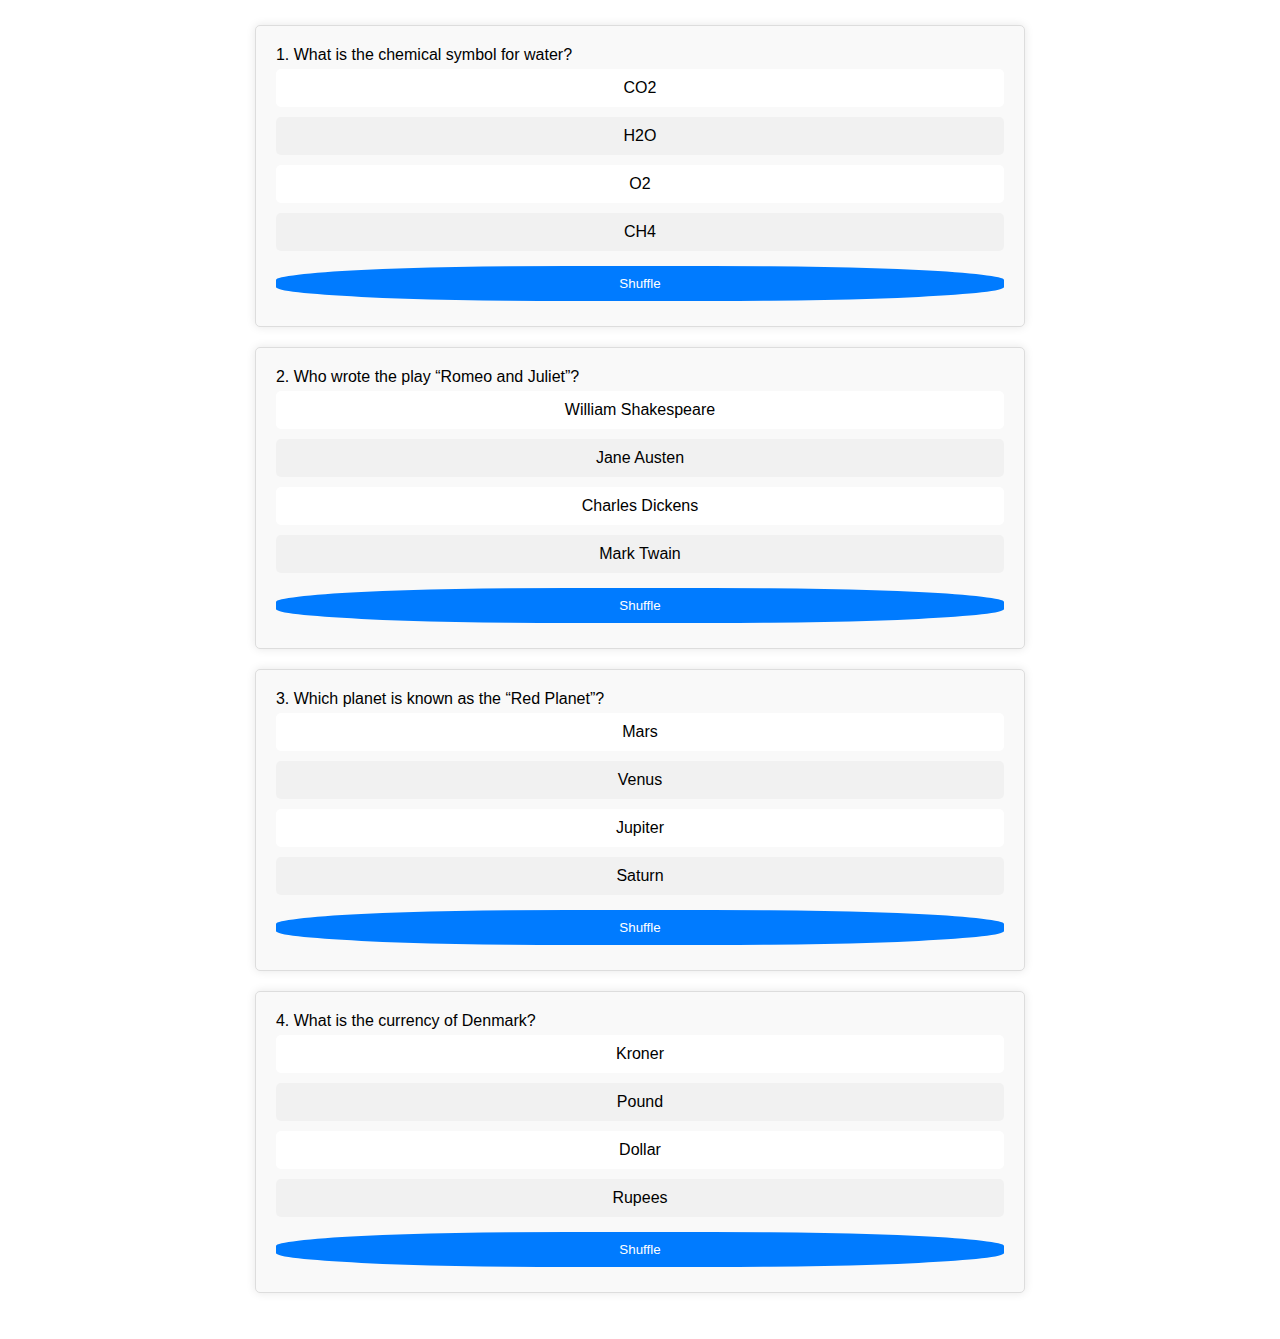
<file: javascript/QUIZ APP/index.html>
<!DOCTYPE html>
<html lang="en">
<head>
    <meta charset="UTF-8">
    <meta name="viewport" content="width=device-width, initial-scale=1.0">
    <title>QUIZ APP</title>

</head>
<body>
    <script src="javascript.js"></script>
    <link rel="stylesheet" href="style.css" />

</body>
</html>
</file>
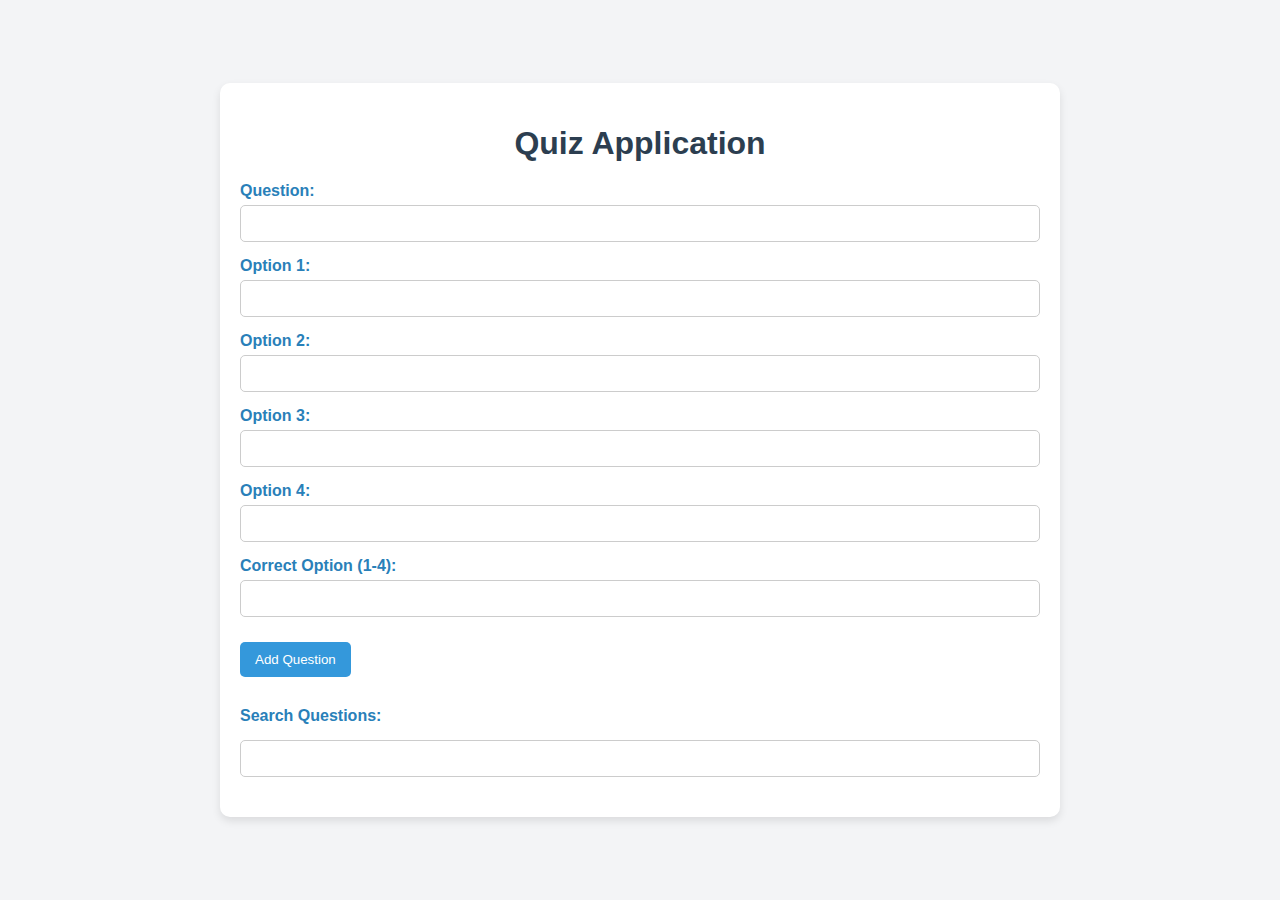
<file: javascript/javascript2/quiz app/week2/index.html>
<!DOCTYPE html>
<html lang="en">
<head>
  <meta charset="UTF-8">
  <meta name="viewport" content="width=device-width, initial-scale=1.0">
  <title>Quiz Application</title>
  <link rel="stylesheet" href="styles.css">
</head>
<body>
  <div class="container">
    <h1>Quiz Application</h1>
  
    <!-- Form to add new quiz question -->
    <form id="quizForm">
      <div>
        <label for="question">Question:</label>
        <input type="text" id="question" name="question" required>
      </div>
      <div>
        <label for="option1">Option 1:</label>
        <input type="text" id="option1" name="option1" required>
      </div>
      <div>
        <label for="option2">Option 2:</label>
        <input type="text" id="option2" name="option2" required>
      </div>
      <div>
        <label for="option3">Option 3:</label>
        <input type="text" id="option3" name="option3" required>
      </div>
      <div>
        <label for="option4">Option 4:</label>
        <input type="text" id="option4" name="option4" required>
      </div>
      <div>
        <label for="correctOption">Correct Option (1-4):</label>
        <input type="number" id="correctOption" name="correctOption" min="1" max="4" required>
      </div>
      <button type="submit">Add Question</button>
    </form>
  
    <!-- Search field to filter questions -->
    <div>
      <label for="search">Search Questions:</label>
      <input type="text" id="search" name="search" oninput="filterQuestions()">
    </div>
  
    <!-- Container to display added questions -->
    <div id="questionsContainer"></div>
  </div>
  
  <script src="scripts.js"></script>
</body>
</html>
</file>
<file: javascript/QUIZ APP/style.css>
/* General styling for the form */
form {
  display: flex;
  flex-direction: column;
  align-items: center;
  margin: 2%;
  font-family: Arial, sans-serif;
}

/* Styling for each question block */
form > div {
  width: 60%;
  background-color: #f9f9f9;
  border: 1px solid #ddd;
  border-radius: 5px;
  padding: 20px;
  margin-bottom: 20px;
  box-shadow: 0 0 10px rgba(0, 0, 0, 0.1);
}

form > div > div#answers {
  display: flex;
  flex-direction: column;
  align-items: flex-start;
}

form > div > div#answers > button {
  width: 100%;
  padding: 10px;
  margin: 5px 0;
  border: none;
  border-radius: 5px;
  background-color: #eee;
  cursor: pointer;
  transition: background-color 0.3s ease;
}

form > div > div#answers > button:hover {
  background-color: #ddd;
}

form > div > div#answers > button.btnoptions {
  font-size: 16px;
}

form > div > div#answers > button:nth-child(even) {
  background-color: #f1f1f1;
}

form > div > div#answers > button:nth-child(odd) {
  background-color: #fff;
}

form > div > div#answers > button:disabled {
  cursor: not-allowed;
}

form > div > div#answers > button.Shuffle {
  background-color: #007bff;
  color: white;
  border-radius: 20px;
  margin-top: 10px;
}

form > div > div#answers > button.Shuffle:hover {
  background-color: #0056b3;
}

form > div > div.explanation {
  margin-top: 15px;
  font-style: italic;
  color: #555;
}

/* Correct and incorrect answer styling */
form > div > div#answers > button.correct {
  background-color: MediumSeaGreen !important;
  color: white;
}

form > div > div#answers > button.incorrect {
  background-color: IndianRed !important;
  color: white;
}
</file>
<file: javascript/javascript2/quiz app/week2/styles.css>
/* General styles */
body {
  font-family: 'Segoe UI', Tahoma, Geneva, Verdana, sans-serif;
  margin: 0;
  padding: 0;
  background-color: #f3f4f6;
  color: #333;
  display: flex;
  justify-content: center;
  align-items: center;
  min-height: 100vh;
}

.container {
  width: 90%;
  max-width: 800px;
  background-color: #ffffff;
  padding: 20px;
  border-radius: 10px;
  box-shadow: 0 4px 8px rgba(0, 0, 0, 0.1);
}

h1 {
  text-align: center;
  color: #2c3e50;
  margin-bottom: 20px;
}

/* Form styles */
form {
  margin-bottom: 30px;
}

form div {
  margin-bottom: 15px;
}

label {
  display: block;
  font-weight: bold;
  margin-bottom: 5px;
  color: #2980b9;
}

input[type="text"],
input[type="number"] {
  width: 100%;
  padding: 10px;
  border: 1px solid #ccc;
  border-radius: 5px;
  box-sizing: border-box;
}

button {
  background-color: #3498db;
  color: white;
  border: none;
  padding: 10px 15px;
  border-radius: 5px;
  cursor: pointer;
  transition: background-color 0.3s ease, transform 0.3s ease;
  display: inline-block;
  margin-top: 10px;
}

button:hover {
  background-color: #2980b9;
  transform: translateY(-2px);
}

button:active {
  transform: translateY(0);
}

/* Search bar styles */
#search {
  width: 100%;
  padding: 10px;
  border: 1px solid #ccc;
  border-radius: 5px;
  box-sizing: border-box;
  margin-top: 10px;
}

/* Questions container */
#questionsContainer {
  margin-top: 20px;
}

/* Individual question block styles */
.question-block {
  background-color: #ecf0f1;
  padding: 15px;
  border-radius: 8px;
  box-shadow: 0 2px 4px rgba(0, 0, 0, 0.1);
  margin-bottom: 20px;
  transition: transform 0.3s ease;
}

.question-block:hover {
  transform: translateY(-2px);
}

.question-block p {
  font-size: 1.1em;
  margin-bottom: 10px;
}

.question-block ul {
  list-style: none;
  padding: 0;
}

.question-block li {
  background-color: #bdc3c7;
  padding: 10px;
  border: 1px solid #aaa;
  border-radius: 5px;
  margin-bottom: 5px;
  transition: background-color 0.3s ease;
}

.question-block li:hover {
  background-color: #95a5a6;
}

.question-block button {
  background-color: #e67e22;
  color: white;
  padding: 10px 20px;
  border: none;
  border-radius: 5px;
  cursor: pointer;
  transition: background-color 0.3s ease, transform 0.3s ease;
  margin-top: 10px;
}

.question-block button:hover {
  background-color: #d35400;
  transform: translateY(-2px);
}

.question-block button:active {
  transform: translateY(0);
}

.explanation {
  margin-top: 10px;
  font-style: italic;
  color: #555;
}
</file>
